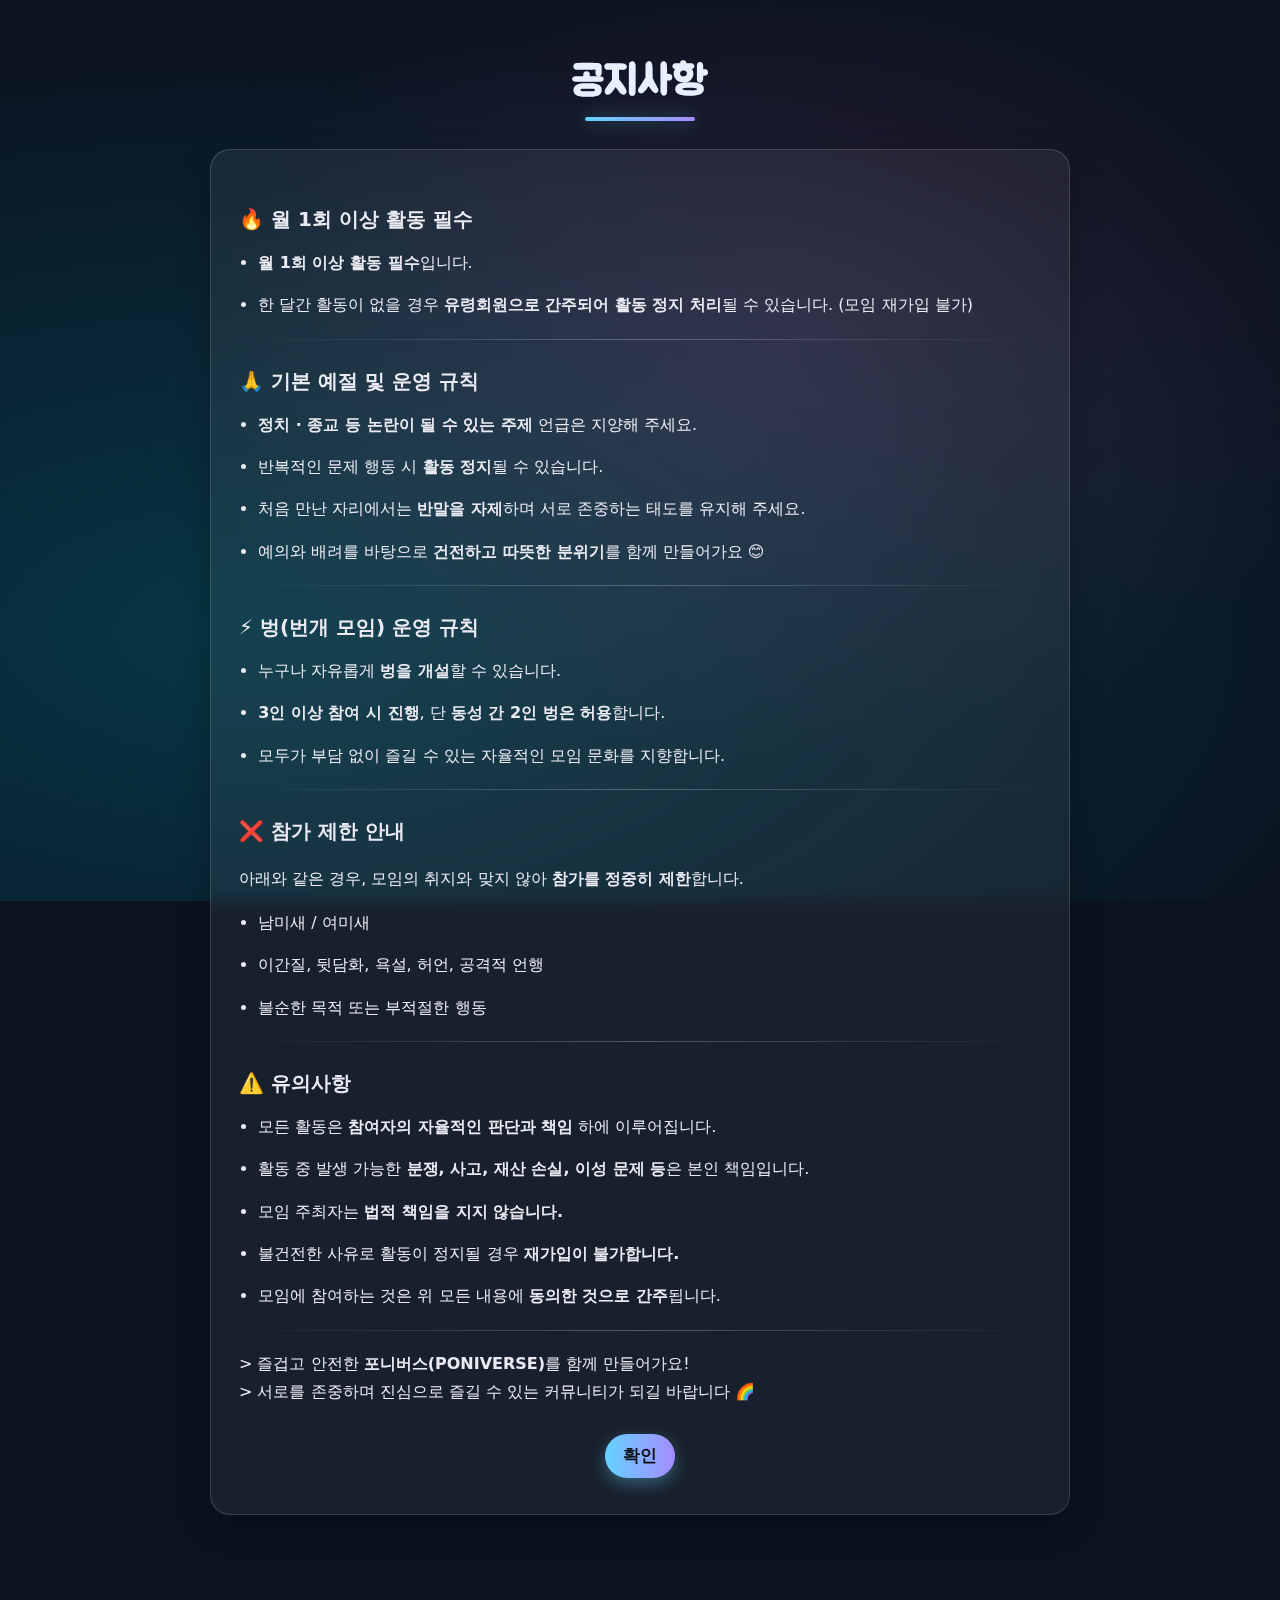
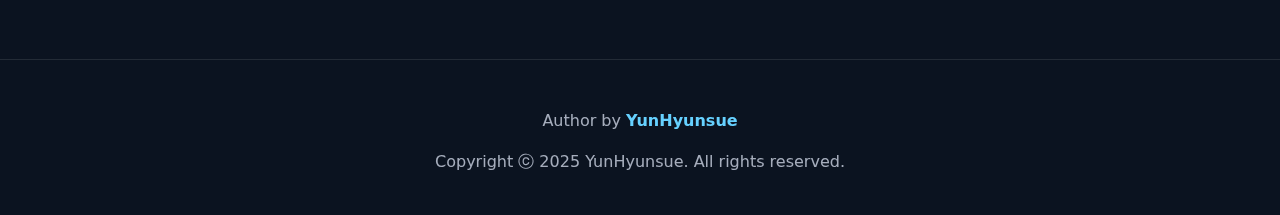
<file: notice.html>
<!doctype html>
<html lang="ko">
<head>
  <meta charset="utf-8" />
  <meta name="viewport" content="width=device-width, initial-scale=1, viewport-fit=cover">
  <title>PONIVERSE – 공지사항</title>

  <!-- favicon -->
  <link rel="icon" href="image/icon/favicon.ico" />

  <link rel="stylesheet" href="css/styles.css" />
  <link href="https://fonts.googleapis.com/css2?family=Jua&display=swap" rel="stylesheet" />

  <style>
    :root{
      --card-bg: rgba(255,255,255,0.06);
      --card-border: rgba(255,255,255,0.14);
      --card-shadow: 0 10px 30px rgba(0,0,0,0.25);
      --accent: #66d1ff;
      --accent2: #a58cff;
    }

    body.dark-grad { min-height: 100vh; }

    .container { max-width: 1000px; margin: 0 auto; padding: 32px 16px 80px; }

    /* 상단 타이틀 */
    .notice-header { text-align:center; margin: 24px 0 28px; }
    .notice-header h1 {
      font-family: "Jua", sans-serif;
      letter-spacing: .5px;
      font-size: clamp(28px, 3.2vw, 44px);
      margin: 0;
    }
    /* 타이틀 밑줄 포인트 */
    .notice-header .underline {
      width: 110px; height: 4px; border-radius: 999px;
      margin: 10px auto 0;
      background: linear-gradient(90deg, var(--accent), var(--accent2));
      box-shadow: 0 0 18px rgba(102,209,255,.45);
    }

    /* 본문 카드 */
    .notice-card{
      position: relative;
      max-width: 860px;
      margin: 0 auto;
      padding: clamp(18px, 2.4vw, 28px) clamp(16px, 2.2vw, 28px) clamp(24px, 2.8vw, 36px);
      border-radius: 20px;
      background: var(--card-bg);
      border: 1px solid var(--card-border);
      box-shadow: var(--card-shadow);
      backdrop-filter: blur(8px);
      -webkit-backdrop-filter: blur(8px);
      overflow: hidden;
    }
    /* 그라디언트 테두리 글로우 */
    .notice-card::before{
      content:"";
      position:absolute; inset:-1px;
      border-radius: inherit;
      background: linear-gradient(135deg, rgba(102,209,255,.45), rgba(165,140,255,.35), rgba(255,255,255,.0));
      pointer-events:none; z-index:0;
      mask:
        linear-gradient(#000 0 0) content-box,
        linear-gradient(#000 0 0);
      -webkit-mask:
        linear-gradient(#000 0 0) content-box,
        linear-gradient(#000 0 0);
      -webkit-mask-composite: xor; mask-composite: exclude;
      padding: 1px;
    }
    /* 카드 내부 컨텐츠 */
    .md { position:relative; z-index:1; line-height: 1.75; font-size: 16px; color: #eaeaf2; }
    .md h1, .md h2, .md h3 { margin: 1.2em 0 .6em; }
    .md h2 { font-size: 1.25rem; }
    .md h3 { font-size: 1.1rem; }
    .md pre { background: rgba(255,255,255,.08); padding: 12px; border-radius: 10px; overflow:auto; }
    .md code { background: rgba(255,255,255,.08); padding: 0 .25em; border-radius: 4px; }
    .md ul, .md ol { padding-left: 1.2em; margin: .6em 0 .9em; }
    .md li+li { margin-top: .25em; }
    .md a { color: var(--accent); text-decoration: underline; text-underline-offset: 2px; }

    /* 확인 버튼 영역 */
    .notice-ok { text-align:center; margin-top: 28px; }
    .btn { cursor:pointer; }
    .btn.primary{
      padding: 10px 18px; border-radius: 999px; border: none;
      background: linear-gradient(90deg, var(--accent), var(--accent2));
      color:#0c0f14; font-weight:700;
      box-shadow: 0 6px 16px rgba(102,209,255,.35);
      transition: transform .08s ease, box-shadow .2s ease;
    }
    .btn.primary:hover{ transform: translateY(-1px); box-shadow: 0 9px 22px rgba(102,209,255,.45); }
    .btn.primary:active{ transform: translateY(0); }
  </style>
</head>
<body class="dark-grad">
  <div class="container">
    <div class="notice-header">
      <h1>공지사항</h1>
      <div class="underline"></div>
    </div>

    <!-- ✨ 카드: 테두리/글라스 효과 -->
    <div class="notice-card">
      <div id="content" class="md">로딩 중...</div>
    </div>
  </div>

  <script type="module">
    // --- Markdown renderer (경량) ---
    function escapeHtml(s){ return s.replace(/[&<>"]/g, m => ({'&':'&amp;','<':'&lt;','>':'&gt;','"':'&quot;'}[m])); }

    function renderBlocks(md){
      // 코드펜스 분리: text, code, text, code...
      const parts = md.split(/```([\s\S]*?)```/g);
      let html = "";
      for(let i=0;i<parts.length;i++){
        if(i % 2 === 1){ // code block
          html += `<pre><code>${escapeHtml(parts[i])}</code></pre>`;
        }else{
          html += renderInline(parts[i]);
        }
      }
      return html;
    }

    function renderInline(text){
      let t = escapeHtml(String(text || "").replace(/\r\n?/g, "\n"));

      // --- 수평선 ---
      t = t.replace(/^\s*-{3,}\s*$/gm, "<hr>");

      // --- 헤더 ---
      t = t.replace(/^###\s+(.+)$/gm, "<h3>$1</h3>")
          .replace(/^##\s+(.+)$/gm,  "<h2>$1</h2>")
          .replace(/^#\s+(.+)$/gm,   "<h1>$1</h1>");

      // --- 이미지, 링크, 인라인 강조/코드 ---
      t = t.replace(/!\[([^\]]*)\]\(([^)\s]+)(?:\s"[^"]*")?\)/g, '<img src="$2" alt="$1">')
          .replace(/\[([^\]]+)\]\((https?:\/\/[^\s)]+)\)/g, `<a href="$2" target="_blank" rel="noopener">$1</a>`)
          .replace(/\*\*(.+?)\*\*/g, "<strong>$1</strong>")
          .replace(/\*(.+?)\*/g, "<em>$1</em>")
          .replace(/`(.+?)`/g, "<code>$1</code>");

      // --- 블록 인용문(> ...) 묶어 처리 ---
      t = t.replace(/(^|\n)(> .*(?:\n> .*)*)/g, (_, lead, block) => {
        const inner = block.replace(/^> ?/gm, "");
        // 인용문 안의 빈 줄은 문단으로, 단일 줄바꿈은 <br>로
        const html = escapeHtml(inner)
          .replace(/  \n/g, "<br>\n")   // 하드 줄바꿈(공백 두 칸)
          .replace(/\\\n/g, "<br>\n")   // 하드 줄바꿈(백슬래시)
          .split(/\n{2,}/).map(p => `<p>${p.replace(/\n/g,"<br>")}</p>`).join("");
        return `${lead}<blockquote>${html}</blockquote>`;
      });

      // --- 목록(ol/ul) ---
      t = t.replace(/(?:^\s*\d+\.\s+.*(?:\n|$))+?/gm, block=>{
        const items = block.trimEnd().split("\n")
          .filter(Boolean)
          .map(line => line.replace(/^\s*\d+\.\s+(.*)$/, "<li>$1</li>"))
          .join("");
        return `<ol>${items}</ol>`;
      });
      t = t.replace(/(?:^\s*[-*]\s+.*(?:\n|$))+?/gm, block=>{
        const items = block.trimEnd().split("\n")
          .filter(Boolean)
          .map(line => line.replace(/^\s*[-*]\s+(.*)$/, "<li>$1</li>"))
          .join("");
        return `<ul>${items}</ul>`;
      });

      // --- 하드 줄바꿈 처리(문단 외부 텍스트용) ---
      t = t.replace(/  \n/g, "<br>\n").replace(/\\\n/g, "<br>\n");

      // --- 문단 처리 ---
      const lines = t.split("\n");
      let out = "", buf = [];
      const flush = ()=>{
        if(buf.length){
          const chunk = buf.join(" ").trim();
          if(chunk) out += `<p>${chunk}</p>`;
          buf = [];
        }
      };
      for(const line of lines){
        if(/^<\/?(h\d|ul|ol|li|pre|code|blockquote|hr|img)/.test(line.trim())){
          flush(); out += line + "\n";
        }else if(line.trim()===""){
          flush();
        }else{
          buf.push(line);
        }
      }
      flush();
      return out;
    }


    async function loadMd(){
      const el = document.getElementById("content");
      try{
        const res = await fetch(`docs/notice.md?ts=${Date.now()}`, { cache:"no-cache" });
        if(!res.ok) throw new Error("파일을 불러올 수 없습니다.");
        const md = await res.text();

        el.innerHTML = renderBlocks(md);

        // h1(예: "포니버스 공지사항") 제거
        el.querySelectorAll("h1").forEach(h => {
          if(h.textContent.includes("포니버스")) h.remove();
        });

        // 하단 중앙 확인 버튼 추가
        const ok = document.createElement("div");
        ok.className = "notice-ok";
        ok.innerHTML = `<button class="btn primary" id="okBtn">확인</button>`;
        el.appendChild(ok);
        document.getElementById("okBtn").addEventListener("click", ()=> location.href = "home.html");
      }catch(e){
        console.error(e);
        el.innerHTML = `
          <p>공지사항을 불러오지 못했습니다. 파일 경로를 확인해 주세요.</p>
          <div class='notice-ok'><button class='btn primary' onclick='location.href="home.html"'>확인</button></div>
        `;
      }
    }

    loadMd();
  </script>
  <!-- ===== Footer ===== -->
  <footer class="site-footer">
    <p>Author by <strong>YunHyunsue</strong></p>
    <p>Copyright ⓒ 2025 YunHyunsue. All rights reserved.</p>
  </footer>
</body>
</html>
</file>
<file: css/styles.css>
/* =========================
   PONIVERSE — Global Styles (clean, merged)
   ========================= */

/* ---- Variables ---- */
:root{
  --accent:  #66d1ff;
  --accent2: #a58cff;
  --bg:      #0b1320;
  --fg:      #e8f0ff;
}

/* ---- Reset & Base ---- */
* { box-sizing: border-box; }
html, body{
  min-height: 100%;
  background: var(--bg);
}
body{
  margin:0;
  font-family: ui-sans-serif, system-ui, -apple-system, "Noto Sans KR", "Segoe UI", sans-serif;
  color:var(--fg);
  overflow-x:hidden;
  padding-bottom: env(safe-area-inset-bottom);
}
.dark-grad{
  background:transparent;
  min-height:100vh;
  min-height:100svh;
  min-height:100dvh;
}

/* Fixed background (모바일 흰줄 방지) */
body::before{
  content:"";
  position:fixed;
  inset:-1px;              /* 살짝 크게 깔아서 경계선 방지 */
  z-index:-1;
  pointer-events:none;
  background:
    radial-gradient(1200px 600px at 20% 70%, rgba(0,120,140,.35), transparent),
    radial-gradient(600px 400px at 60% 40%, rgba(140,60,120,.25), transparent),
    var(--bg);
  background-repeat:no-repeat;
  will-change:transform;
  transform:translateZ(0);
  backface-visibility:hidden;
}

/* =========================
   Hero
   ========================= */
.hero{
  display:flex;
  flex-direction:column;
  align-items:center;
  justify-content:flex-end;
  padding:150px 16px 30px;
  text-align:center;
}
h1{
  font-size:clamp(40px, 10vw, 130px);
  letter-spacing:4px;
  margin:10px 0 6px;
  text-align:center;
}
.subtitle{
  margin:0 0 6px;
  font-size:clamp(16px, 4.5vw, 35px);
  font-family:'Jua', 'Noto Sans KR', sans-serif;
  letter-spacing:3px;
  color:#ccc;
  opacity:.95;
}

/* 모집 상태 라인 + 배지 */
.counts-line{
  display:flex;
  flex-wrap:wrap;
  justify-content:center;
  align-items:center;
  gap:10px;
  margin:0;
  line-height:1.8;
  font-size:clamp(13px, 3.6vw, 20px);
  font-family:'Jua','Noto Sans KR',sans-serif;
  letter-spacing:1px;
  color:#ccc;
}

/* 모임 이름 + 모집 상태 묶음 */
.group-status-bar{
  display:flex;
  flex-wrap:wrap;
  align-items:center;
  justify-content:center;
  gap:8px 16px;          /* 세로 8, 가로 16 간격 */
}

.group-item{
  display:inline-flex;
  align-items:center;
  gap:6px;
  white-space:nowrap;    /* 이름 + 배지 사이에서는 줄바꿈 금지 */
}

.group-name{
  font-family:'Jua','Noto Sans KR',sans-serif;
}

/* 중간 점(·) 스타일 */
.group-status-bar .dot{
  opacity:.6;
}

.status-badge{
  display:inline-flex;
  align-items:center;
  gap:6px;
  padding:5px 12px;
  border-radius:999px;
  font-size:15px;
  font-weight:700;
  border:1px solid rgba(255,255,255,.18);
  background:rgba(255,255,255,.06);
  box-shadow:0 4px 10px rgba(0,0,0,.25);
  color:#e8f0ff;
  vertical-align:middle;
  white-space:nowrap;    /* 배지 안에서도 줄바꿈 막기 */
}
.status-badge.both   { border-color:rgba(200,230,255,.35); background:rgba(200,230,255,.10); }
.status-badge.male   { border-color:rgba(102,209,255,.55); background:rgba(102,209,255,.12); color:#9ddfff; }
.status-badge.female { border-color:rgba(165,140,255,.55); background:rgba(165,140,255,.12); color:#c7b6ff; }
.status-badge.closed { border-color:rgba(255,77,77,.8);   background:rgba(255,77,77,.15);   color:#ff4d4d; }

/* 방문자 노트(카운트) */
.visit-note{
  margin:15px 0 2px;
  font-family:'Jua','Noto Sans KR',sans-serif;
  font-size:1.25rem;
  color:#cfe6ff;
  opacity:.9;
  text-align:center;
  line-height:1.35;
}
.visit-num{ color:var(--accent); font-weight:800; }

/* =========================
   Buttons (공통)
   ========================= */

/* 버튼 줄 전체 정렬 */
.btn-row{
  display:flex;
  flex-wrap:wrap;
  justify-content:center;
  align-items:center;
  gap:10px 14px;
  margin-top:10px;
  max-width:90%;
  margin-inline:auto;
}

/* 버튼 기본 */
.btn{
  display:inline-flex;
  align-items:center;
  justify-content:center;
  font-size:17px;
  padding:10px 28px;
  border:none;
  border-radius:999px;
  cursor:pointer;
  transition:all .25s ease;
  box-shadow:0 4px 14px rgba(0,0,0,.2);
  min-height:44px;
  line-height:1.15;
  font-weight:700;
  text-align:center;
  white-space:nowrap;
}

/* 헤더 등에서 반응형 너비 */
.btn-row .btn{
  flex:1 1 auto;
  min-width:120px;
  padding:clamp(8px, 2vw, 12px) clamp(16px, 3vw, 28px);
  font-size:clamp(13px, 3.5vw, 17px);
}

/* 프라이머리 / 회원가입 */
.btn.primary,
#btnSignUp.btn{
  background:linear-gradient(135deg, var(--accent) 0%, var(--accent2) 100%);
  color:#fff;
}
.btn.primary:hover,
#btnSignUp.btn:hover{
  background:linear-gradient(135deg, #7bd8ff 0%, #bca0ff 100%);
  transform:translateY(-2px);
  box-shadow:0 6px 18px rgba(102,209,255,.35);
}

/* 고스트/카카오 (기본 틀) */
.btn.ghost,
.btn.kakao{
  background:transparent;
  border:2px solid rgba(255,255,255,0.25);
  color:#e8f0ff;
  font-weight:600;
}
.btn.ghost:hover,
.btn.kakao:hover{
  border-color:rgba(255,255,255,0.6);
  color:#fff;
  background:rgba(255,255,255,0.08);
  transform:translateY(-2px);
}

/* home 전용: 회원관리 버튼만 그라데이션 */
#manageBtn.btn{
  background:linear-gradient(135deg, var(--accent) 0%, var(--accent2) 100%);
  color:#fff;
  border:none;
}
#manageBtn.btn:hover{
  background:linear-gradient(135deg, #7bd8ff 0%, #bca0ff 100%);
  transform:translateY(-2px);
  box-shadow:0 6px 18px rgba(102,209,255,.35);
}

/* 비활성화 버튼 */
.btn[disabled],
.btn[aria-disabled="true"]{
  opacity:.5;
  cursor:not-allowed;
  transform:none;
  box-shadow:none;
}

/* 강한 경고 버튼 (테이블 등에서 사용) */
.btn.danger{
  background:#7d1f2b;
  border:1px solid rgba(255,120,140,.55);
  color:#fff;
}

/* ===== 작은 화면용 버튼 조정 ===== */
@media (max-width:560px){
  .btn-row{
    flex-direction:row;
    gap:8px 10px;
  }
  .btn-row .btn{
    flex:1 1 45%;
    font-size:clamp(12px, 4vw, 15px);
    min-width:100px;
  }
}

/* =========================
   Title Animations
   ========================= */
@keyframes titleFly{
  0%{opacity:0; transform:translateY(-24px) skewY(3deg) scale(.98); text-shadow:0 0 0 rgba(157,194,255,0);}
  55%{opacity:1; transform:translateY(0) skewY(0) scale(1.02); text-shadow:0 8px 24px rgba(157,194,255,.35);}
  100%{opacity:1; transform:translateY(0) scale(1); text-shadow:0 4px 14px rgba(157,194,255,.18);}
}
@keyframes charRise{
  0%{opacity:0; transform:translateY(14px);}
  60%{opacity:1; transform:translateY(-2px);}
  100%{opacity:1; transform:translateY(0);}
}
.title-animate{
  animation:titleFly 1000ms cubic-bezier(.2,.8,.2,1) both;
  display:inline-block;
}
.title-animate .ch{
  display:inline-block;
  opacity:0;
  transform:translateY(14px);
  animation:charRise 680ms cubic-bezier(.2,.8,.2,1) forwards;
}

/* =========================
   Gallery + Pager
   ========================= */
.gallery{
  display:grid;
  grid-template-columns:repeat(auto-fill, minmax(220px, 1fr));
  gap:12px;
  padding:24px;
  max-width:1200px;
  margin:0 auto 72px;
}
.gallery img{
  width:100%;
  height:180px;
  object-fit:cover;
  border-radius:12px;
  cursor:pointer;
  box-shadow:0 6px 18px rgba(0,0,0,.25);
  transition:transform .2s ease, box-shadow .2s ease;
}
.gallery img:hover{
  transform:scale(1.03);
  box-shadow:0 10px 24px rgba(0,0,0,.35);
}
.gallery-pager{
  display:flex;
  justify-content:center;
  gap:8px;
  margin-top:16px;
}
.page-btn{
  background:transparent;
  border:1px solid rgba(255,255,255,.3);
  color:#e8f0ff;
  border-radius:6px;
  padding:6px 12px;
  cursor:pointer;
  transition:all .2s ease;
}
.page-btn:hover{ background:rgba(255,255,255,.1); }
.page-btn.active{
  background:linear-gradient(135deg, var(--accent) 0%, var(--accent2) 100%);
  color:#fff;
  border:none;
  box-shadow:0 4px 10px rgba(102,209,255,.3);
}

/* =========================
   Generic Modal / Forms (공통)
   ========================= */
.modal{
  position:fixed;
  inset:0;
  z-index:10000;
  display:none;
  background:rgba(0,0,0,.55);
  backdrop-filter:blur(2px);
  overflow:auto;
  padding:max(24px, env(safe-area-inset-top))
          max(16px, env(safe-area-inset-right))
          max(24px, env(safe-area-inset-bottom))
          max(16px, env(safe-area-inset-left));
}
.modal[aria-hidden="false"]{
  display:flex;
  align-items:center;
  justify-content:center;
}
.modal-dialog{
  display:flex;
  flex-direction:column;
  width:min(96vw, 640px);
  max-height:92dvh;
  background:linear-gradient(180deg, #141a2b 0%, #0f131f 100%);
  border:1px solid rgba(70,120,255,.25);
  border-radius:16px;
  box-shadow:0 10px 40px rgba(0,0,0,.6), 0 0 30px rgba(70,120,255,.15);
  overflow:hidden;
}
.modal-header{
  display:flex;
  align-items:center;
  justify-content:space-between;
  padding:14px 16px;
  border-bottom:1px solid rgba(70,120,255,.2);
  background:linear-gradient(180deg, rgba(24,36,62,1) 0%, rgba(16,22,38,1) 100%);
  color:#eaf1ff;
}
.modal-header h2{ margin:0; font-size:18px; letter-spacing:.3px; }
.modal-body{
  padding:18px;
  display:grid;
  gap:12px;
  overflow:auto;
  flex:1 1 auto;
}
.modal-body label{
  display:grid;
  gap:6px;
  text-align:left;
  font-size:14px;
  color:#dce4ef;
  margin:8px 0;
}
.modal-body input,
.modal-body select{
  background:#121720;
  color:#fff;
  border:1px solid rgba(90,120,180,.5);
  border-radius:10px;
  padding:10px 12px;
  outline:none;
  transition:border-color .15s, box-shadow .2s;
  font-size:16px;
}
.modal-body input:focus,
.modal-body select:focus{
  border-color:#6aa2ff;
  box-shadow:0 0 10px rgba(106,162,255,.3);
}
.modal-actions{
  display:flex;
  flex-wrap:wrap;
  gap:10px;
  justify-content:center;
  padding:10px 0px 14px;
}
.modal-actions .btn{
  flex:1 1 160px;
  min-width:120px;
}

/* ------- Signup Gate(Simple) ------- */
.modal__overlay{
  position:absolute;
  inset:0;
  background:rgba(0,0,0,.55);
  backdrop-filter:blur(2px);
}
.modal__panel{
  position:relative;
  z-index:1;
  width:calc(100% - 32px);
  max-width:680px;
  margin:6vh auto;
  background:rgba(255,255,255,.06);
  border:1px solid rgba(255,255,255,.14);
  border-radius:16px;
  box-shadow:0 12px 34px rgba(0,0,0,.35);
  color:#eaeaf2;
  outline:none;
  max-height:85dvh;
  display:flex;
  flex-direction:column;

  /* 🔽 추가 */
  overflow:hidden;                 /* 안쪽 색깔을 라운드에 맞게 잘라줌 */
}

.modal__header{
  padding:16px 18px 10px;
  border-bottom:1px solid rgba(70,120,255,.2);
  background:linear-gradient(180deg, rgba(24,36,62,1) 0%, rgba(16,22,38,1) 100%);
}
.modal__header h2{ margin:0; font-size:1.25rem; }
.modal__body{
  padding:2px 18px 12px;
  line-height:1.7;
  overflow:auto;
  flex:1 1 auto;
}
.modal__footer{
  display:flex;
  justify-content:flex-end;
  gap:8px;
  padding:12px 18px 18px;
}
.gate__section + .gate__section{ margin-top:14px; }
.gate__list{ margin:8px 0 0; padding-left:1.2em; }
.gate__list li+li{ margin-top:4px; }
.gate__divider{
  border:none;
  height:1px;
  margin:12px 0;
  background:linear-gradient(90deg, transparent, rgba(255,255,255,.28), transparent);
}
.gate__notice{
  background:rgba(255,255,255,.05);
  border:1px solid rgba(255,255,255,.12);
  border-radius:10px;
  padding:10px 12px;
}
.gate__notice p{ margin:.4em 0; }
.gate__agree{
  display:flex;
  align-items:center;
  gap:8px;
  margin-top:12px;
  user-select:none;
  cursor:pointer;
}
.gate__agree input{ width:18px; height:18px; }
.btn.primary:disabled{ opacity:.5; cursor:not-allowed; }

/* Gate: 더 어둡게 */
#signupGate,
#signupGate .modal__overlay{
  background:#0b1320 !important;
  backdrop-filter:none !important;
}
#signupGate .modal__panel{
  box-shadow:0 0 0 1px rgba(255,255,255,.08),
             0 18px 48px rgba(0,0,0,.65);
}

/* =========================
   Toast
   ========================= */
.toast{
  position:fixed;
  top:50%;
  left:50%;
  transform:translate(-50%,-50%);
  background:rgba(20,25,35,.95);
  color:#fff;
  padding:16px 24px;
  border:1px solid rgba(90,120,200,.4);
  border-radius:12px;
  display:none;
  font-size:16px;
  font-weight:500;
  z-index:999999;
  pointer-events:none;
  box-shadow:0 8px 24px rgba(0,0,0,.6),
             0 0 0 1px rgba(80,120,255,.2) inset;
}
.toast.show{
  display:block;
  animation:fadeToast .3s ease-out,
           hideToast .3s ease-in 1.8s forwards;
}
@keyframes fadeToast{
  from{opacity:0; transform:translate(-50%,-40%);}
  to{opacity:1; transform:translate(-50%,-50%);}
}
@keyframes hideToast{
  to{opacity:0; transform:translate(-50%,-40%);}
}

/* =========================
   Image Modal (viewer)
   ========================= */
#imgModal{
  position: fixed;
  inset: 0;
  z-index: 10000;
  /* 공통 .modal 덮어쓰기 */
  display: none;
  padding: 0;
  margin: 0;
  background: rgba(0,0,0,0.85);
  backdrop-filter: blur(4px);
  overflow: hidden;

  /* 가운데 정렬 */
  align-items: center;
  justify-content: center;
}

/* hidden 속성이 있으면 완전 숨김 */
#imgModal[hidden]{
  display: none;
}

/* hidden이 아니면 flex로 표시 */
#imgModal:not([hidden]){
  display: flex;
}

/* 이미지 박스: X 버튼 기준점 */
#imgModal .modal-body{
  position: relative;
  display: inline-block;
  flex: 0 0 auto;     /* 화면 전체로 안 늘어나게 */
  padding: 0;
  margin: 0;
  background: transparent;
  box-shadow: none;
}

/* 실제 이미지 */
#imgModal img{
  display: block;
  max-width: 94vw;
  max-height: 88dvh;
  width: auto;
  height: auto;
  object-fit: contain;
  border-radius: 10px;
  background: var(--bg);
  box-shadow: 0 0 20px rgba(0,0,0,.6);
}

/* X 버튼: 이미지 박스 오른쪽 위에 겹치기 */
#imgModal .modal-close{
  position: absolute;
  top: 8px;
  right: 8px;
  width: 40px;
  height: 40px;
  border-radius: 50%;
  border: 1px solid rgba(120,160,255,.35);
  background: rgba(20,24,40,.92);
  color: #eaf1ff;
  font-size: 20px;
  line-height: 38px;
  text-align: center;
  cursor: pointer;
  box-shadow:
    0 4px 10px rgba(0,0,0,.5),
    0 0 0 1px rgba(80,120,255,.2) inset;
  transition: transform .2s, filter .2s;
  z-index: 30;
}
#imgModal .modal-close:hover{
  transform: scale(1.08);
  filter: brightness(1.15);
}
/* 이미지 이동 버튼 */
.img-nav {
  position: absolute;
  top: 50%;
  transform: translateY(-50%);
  width: 46px;
  height: 46px;
  border-radius: 50%;
  border: 1px solid rgba(120,160,255,.35);
  background: rgba(20,24,40,.92);
  color: #fff;
  font-size: 20px;
  cursor: pointer;
  z-index: 20;
  display: flex;
  align-items: center;
  justify-content: center;
  box-shadow: 0 4px 10px rgba(0,0,0,.5);
  transition: 0.2s ease;
}

.img-nav:hover {
  transform: translateY(-50%) scale(1.12);
}

/* 양쪽 버튼을 항상 이미지 안쪽에 배치 */
.img-nav.prev { left: 12px; }
.img-nav.next { right: 12px; }

/* 모바일에서는 더 안쪽으로 */
@media (max-width: 600px) {
  .img-nav.prev { left: 10px; }
  .img-nav.next { right: 10px; }
}



/* =========================
   Groups (logged-in)
   ========================= */
.groups{
  display:none;
  gap:16px;
  padding:24px;
  max-width:1200px;
  margin:12px auto 120px;

  /* ✅ 가운데 정렬 핵심 */
  display:flex;
  justify-content:center;
  align-items:flex-start;
  flex-wrap:wrap;
}

/* aria-hidden 풀리면 보이게 */
.groups[aria-hidden="false"]{ display:flex; }

.group-card{
  position:relative;
  background:linear-gradient(180deg, #141a2b 0%, #0f131f 100%);
  border:1px solid rgba(70,120,255,.2);
  border-radius:14px;
  overflow:hidden;
  box-shadow:0 8px 22px rgba(0,0,0,.35);
  transition:transform .18s, box-shadow .18s;
  width: min(360px, 100%);   /* ✅ 추가 */
}
.group-card:hover{
  transform:translateY(-4px);
  box-shadow:0 12px 28px rgba(0,0,0,.45);
}
.group-thumb{
  display:block;
  width:100%;
  height:160px;
  object-fit:cover;
}
.group-card > a,
.group-actions a.group-btn{
  position:relative;
  z-index:5;
  pointer-events:auto;
  cursor:pointer;
}

.group-body{
  padding:12px;
  display:grid;
  gap:10px 12px;
  align-items:center;
  grid-template-columns:1fr auto;
  grid-template-areas:
    "title chips"
    "actions actions";
}
.group-title{
  grid-area:title;
  display:inline-flex;
  align-items:center;
  gap:8px;
  line-height:1.2;
  flex-wrap:wrap;
  margin:0;
}
.group-title .badge{
  display:inline-flex;
  align-items:center;
  height:20px;
  padding:0 8px;
  border-radius:10px;
  font-size:12px;
  font-weight:700;
}
.group-title .badge.optional{
  background:rgba(100,180,255,.25);
  border:1px solid rgba(100,180,255,.6);
  color:#9dc2ff;
}
.group-title .badge.required{
  background:rgba(255,80,80,.25);
  border:1px solid rgba(255,80,80,.6);
  color:#ff6b6b;
}
.group-title .badge.status{
  background:rgba(120,220,160,.18);
  border:1px solid rgba(120,220,160,.6);
  color:#9ef0c0;
}
.group-title .badge.status.none{
  background:rgba(255,120,120,.18);
  border:1px solid rgba(255,120,120,.6);
  color:#ff9b9b;
}

.gender-chips{
  grid-area:chips;
  display:flex;
  gap:8px;
  flex-wrap:wrap;
  align-items:center;
  justify-content:flex-end;
}
.chip{
  display:inline-flex;
  align-items:center;
  gap:6px;
  padding:2px 8px;
  border-radius:999px;
  font-size:12px;
  line-height:1.2;
  background:rgba(255,255,255,.06);
  border:1px solid rgba(255,255,255,.22);
  color:#dfe8ff;
}
.chip .lbl{ opacity:.85; font-weight:700; }
.chip .val{ font-variant-numeric:tabular-nums; }
.chip.male{
  background:rgba(100,180,255,.12);
  border-color:rgba(100,180,255,.45);
  color:#b9d9ff;
}
.chip.female{
  background:rgba(180,120,255,.12);
  border-color:rgba(180,120,255,.45);
  color:#dac0ff;
}
.chip.total{
  background:rgba(200,230,255,.10);
  border-color:rgba(200,230,255,.35);
  color:#e8f0ff;
}
.chip.full{
  background:rgba(255,77,77,.14) !important;
  border-color:rgba(255,77,77,.65) !important;
  color:#ff9b9b !important;
}

.group-actions{
  grid-area:actions;
  display:flex;
  align-items:center;
  gap:10px;
  justify-content:flex-start;
}
.group-actions [data-status]{ display:none; }
.group-actions .info-btn{ order:0; }
.group-actions .move-btn{ order:1; }
.group-actions .group-btn{ order:2; }
.group-actions .group-btn,
.group-actions .info-btn{
  background-color:#4fa8ff;
  border:none;
  border-radius:8px;
  color:#fff;
  padding:6px 12px;
  font-size:.9rem;
  cursor:pointer;
  transition:.2s;
  text-decoration:none;
  min-height:36px;
  line-height:1.15;
  display:inline-flex;
  align-items:center;
  justify-content:center;
}
.group-actions .info-btn{
  background:transparent;
  color:#cfe1ff;
  border:1px solid #4b5b78;
}
.group-actions .group-btn:hover{ background-color:#1c7eff; }
.group-actions .withdraw-btn{ background-color:#ff4d4d; }
.group-actions .withdraw-btn:hover{ background-color:#e63939; }

/* Logged-in visibility gates */
#groups,
#groupsNotice,
.page-actions{ display:none; }
body[data-auth="in"] #groups{ display:flex; }
body[data-auth="in"] #groupsNotice{ display:block; }
body[data-auth="in"] .page-actions{ display:flex; }

.groups-warning{
  display:none;
  max-width:1200px;
  margin:0 auto;
  padding:6px 12px;
  border:none;
  border-radius:10px;
  background:rgba(255,255,255,.05);
  color:#ccc;
  font-size:20px;
  text-align:center;
  transition:opacity .2s;
}
.groups-warning[aria-hidden="false"]{ display:block; opacity:1; }

.page-actions{
  max-width:1200px;
  margin:16px auto 48px;
  padding:0 24px;
  display:flex;
  justify-content:flex-end;
}
.page-actions .withdraw-btn{
  padding:12px 16px;
  border-radius:999px;
  font-weight:800;
  cursor:pointer;
  background:linear-gradient(180deg, #77273a, #5c1e2d);
  color:#fff;
  border:1px solid rgba(255,120,140,.55);
  box-shadow:0 10px 24px rgba(0,0,0,.45);
}
.page-actions .withdraw-btn:hover{ filter:brightness(1.06); }

/* =========================
   Admin Table (members)
   ========================= */
col.col-id{ width:100px; }
col.col-name{ width:80px; }
col.col-gy{ width:80px; }
col.col-phone{ width:120px; }
col.col-region{ width:120px; }
col.col-role{ width:100px; }
col.col-att{ width:96px; }
col.col-created{ width:110px; }
col.col-ops{ width:110px; }

table.admin{
  width:100%;
  border-collapse:separate;
  border-spacing:0;
  table-layout:fixed;
}
table.admin th,
table.admin td{
  padding:10px 8px;
  border-bottom:1px solid rgba(255,255,255,.08);
  font-size:14px;
  text-align:center;
  vertical-align:middle;
  background:rgba(255,255,255,.04);
  white-space:nowrap;
  overflow:hidden;
  text-overflow:ellipsis;
}
table.admin thead tr:first-child th{
  background:rgba(255,255,255,.08);
  border-bottom:0;
}
table.admin thead tr.group-head th{
  background:rgba(255,255,255,.08);
  border-top:1px solid rgba(255,255,255,.12);
  border-bottom:1px solid rgba(255,255,255,.08);
  border-left:0;
  border-right:0;
}
table.admin thead th{ position:static; }

body.non-master th.col-phone,
body.non-master td.col-phone,
body.non-master col.col-phone,
body.non-master th.col-role,
body.non-master td.col-role,
body.non-master col.col-role{
  display:none;
}

/* =========================
   Markdown (notice)
   ========================= */
.md blockquote{
  margin:.9em 0;
  padding:.6em .9em;
  border-left:3px solid var(--accent);
  background:rgba(255,255,255,.05);
  border-radius:8px;
}
.md hr{
  border:none;
  height:1px;
  background:linear-gradient(90deg, transparent, rgba(255,255,255,.25), transparent);
  margin:1.2em 0;
}
.md img{
  max-width:100%;
  height:auto;
  border-radius:8px;
  box-shadow:0 6px 16px rgba(0,0,0,.25);
}

/* =========================
   Responsive
   ========================= */
@media (max-width:1024px){
  .groups{ grid-template-columns:repeat(3, minmax(0,1fr)); }
}
@media (max-width:768px){
  .hero{ padding:120px 16px 36px; }
  .groups{ grid-template-columns:repeat(2, minmax(0,1fr)); gap:12px; }
  .group-thumb{ height:140px; }
}
@media (max-width:640px){
  .group-body{
    grid-template-columns:1fr;
    grid-template-areas:"title" "chips" "actions";
    gap:8px;
  }
  .gender-chips{ justify-content:flex-start; }
  .gallery{ grid-template-columns:repeat(auto-fill, minmax(150px, 1fr)); }
  .gallery img{ height:140px; }
}
@media (max-width:560px){
  .counts-line{ font-size:15px; gap:8px; }
  .status-badge{ padding:4px 10px; font-size:13px; }
}
@media (max-width:480px){
  .visit-note{ font-size:.95rem; }
  .groups{ grid-template-columns:1fr; gap:10px; }
  .group-body{ padding:10px; }
  .modal-actions .btn{ flex:1 0 100%; width:100%; }
}

/* Motion reduce */
@media (prefers-reduced-motion:reduce){
  *{ animation:none !important; transition:none !Important; }
}

/* Page header spacing */
.page-header{ margin:24px 0 18px !important; }

/* Input scroll fix for mobile (signup/forms) */
.signup-page .hero{ padding:10dvh 16px 3dvh; }
.signup-page,
.form-page,
.signup,
.form-container,
.form-wrap,
.form-body,
.form{
  min-height:100vh;
  overflow:visible !important;
}
input,
select,
textarea{
  overflow:visible !important;
  touch-action:pan-y;
}
@supports (overscroll-behavior:auto){
  html, body{ overscroll-behavior:auto; }
}

/* ===== Footer ===== */
.site-footer{
  text-align:center;
  color:rgba(232, 240, 255, 0.7);
  font-size:clamp(0.8rem, 1.5vw, 1rem);
  padding:2rem 1rem 1.5rem;
  border-top:1px solid rgba(255,255,255,0.1);
  margin-top:4rem;
  line-height:1.6;
}
.site-footer strong{ color:var(--accent); }

/* =========================
   Signup / Kakao Join Specific
   ========================= */

/* 안내 문구 (카카오 + 추가정보 공통) */
.info-text{
  text-align:center;
  font-size:0.95rem;
  color:aquamarine;
  margin:4px 0 12px;   /* 위 여백 줄이기 */
  letter-spacing:-0.2px;
  font-weight:600;
}

/* 카카오 전용 노란 버튼 */
.kakao-btn{
  width:100%;
  background:#FEE500 !important;
  color:#3C1E1E !important;
  border:none !important;
  font-weight:600;
  display:flex;
  align-items:center;
  justify-content:center;
  gap:6px;
  padding:14px;
}
.kakao-btn span.emoji{
  font-size:1.1rem;
}
.kakao-btn:hover{
  background:#f5d900 !important;
}

/* 추가 정보 안내문구 여백 조정 */
#signupForm{
  margin-top:8px;
}
#formGuideMsg{
  margin-top:0;
  margin-bottom:16px;
}

/* 개인정보 동의 박스 + 체크박스 정렬 */
.privacy-box{
  margin-top:12px;
  padding:8px;
  border-radius:8px;
  border:1px solid #555;
  font-size:0.85rem;
  background:rgba(0,0,0,0.25);
}
.privacy-box label{
  display:flex;
  align-items:center;
  gap:8px;        /* 체크박스와 문구 사이 간격 */
  margin-top:8px;
}
.privacy-box input[type="checkbox"]{
  margin:0;
}

/* 로그인 페이지: 취소 버튼을 카카오 버튼처럼 가로 100%로 */
.login-page .modal-actions .btn{
  flex:0 0 100%;
  width:100%;
}

/* 방문자수/카운트 아래 버튼라인 간격 */
.hero .btn-row {
  margin-top: 32px;   /* 기본보다 크게 */
}

/* ✅ 회원관리 필터(미참석자만/모임선택/비활성화계정/모드) 바 */
.filter-chip-group{
  border-radius: 12px !important;  /* 999px 같은 값 덮어쓰기 */
}

/* 프로필 모달/공용 모달 하단 버튼 영역: 좌우 여백 + 넘침 방지 */
.modal-actions{
  padding: 10px 16px 14px;   /* ✅ 좌/우 패딩 추가 (0px -> 16px) */
  box-sizing: border-box;
}

/* 버튼이 컨테이너 밖으로 커지지 않게 */
.modal-actions .btn{
  flex: 1 1 0;
  min-width: 0;              /* ✅ flex-item overflow 방지 핵심 */
  max-width: 100%;
}

/* 모바일에서는 아예 세로로 떨어뜨리고 싶으면(선택) */
@media (max-width: 480px){
  .modal-actions{
    flex-direction: column;
  }
  .modal-actions .btn{
    width: 100%;
  }
}
</file>
